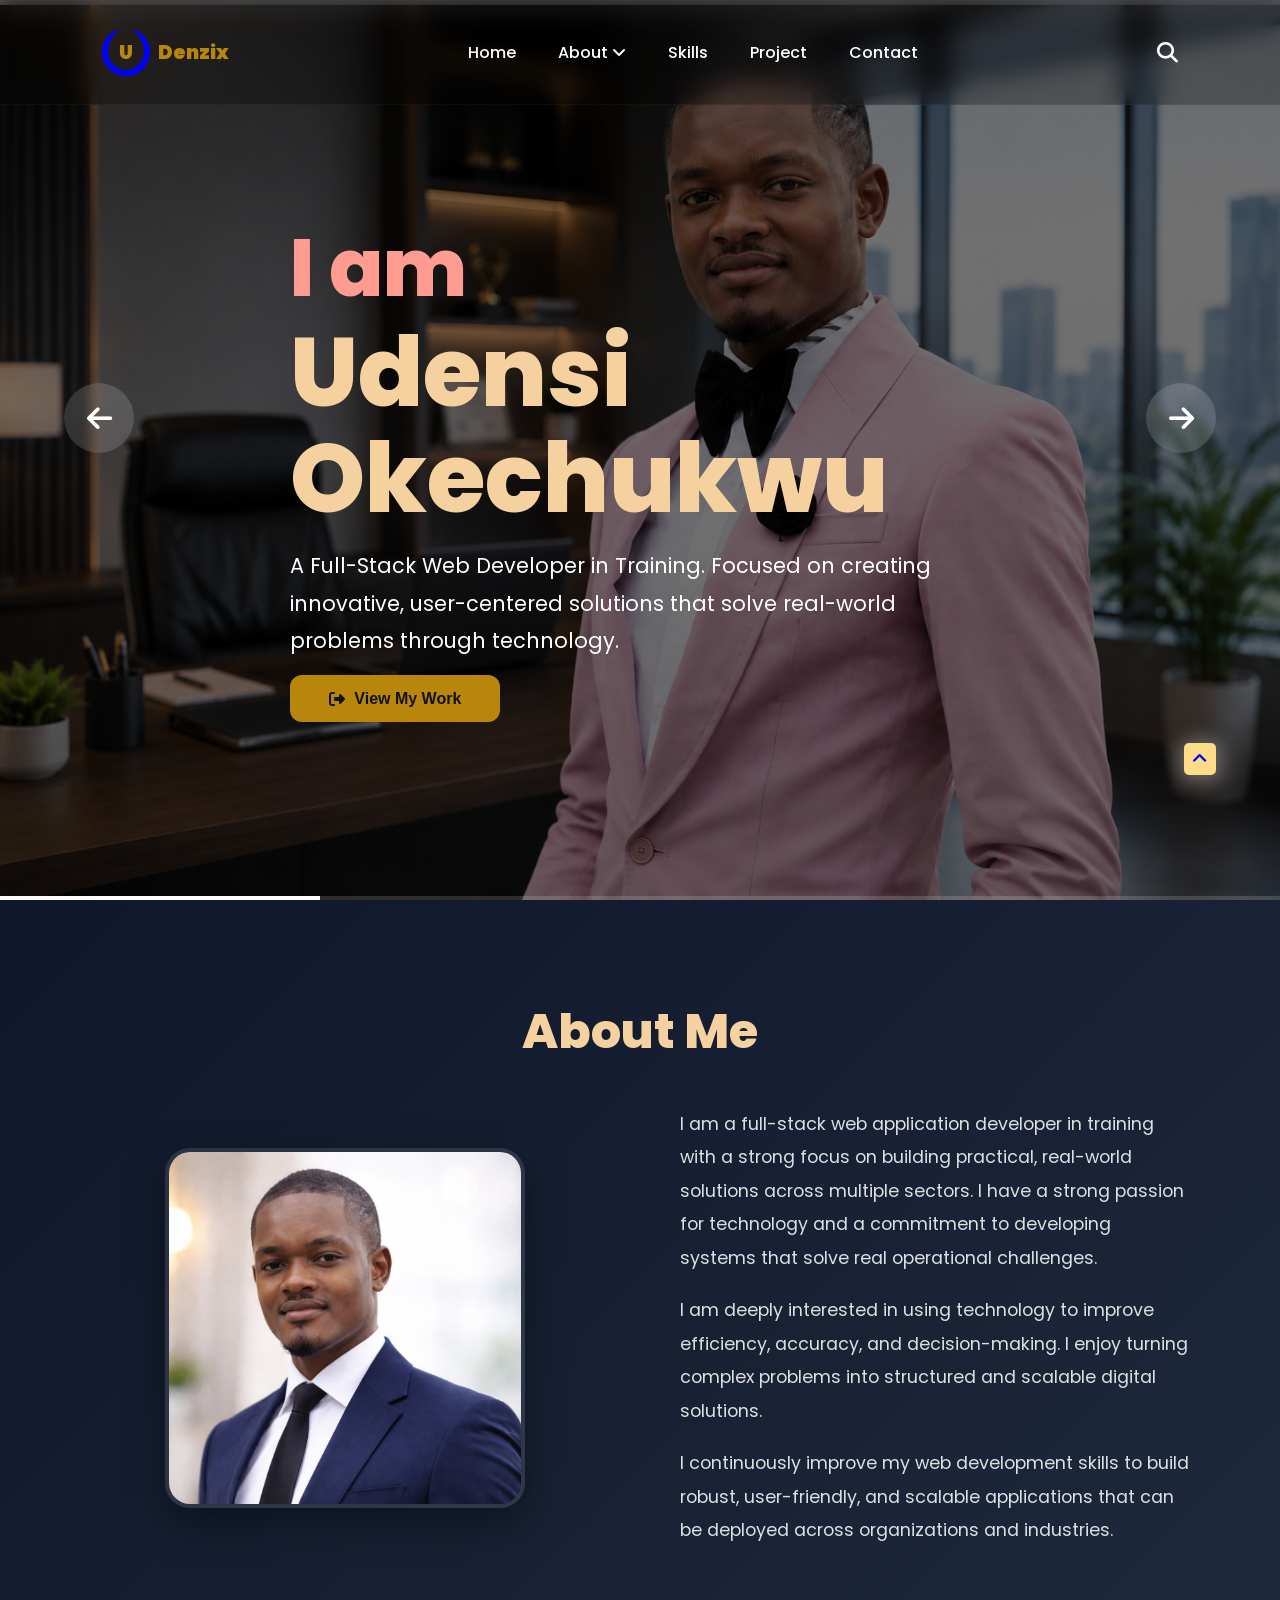
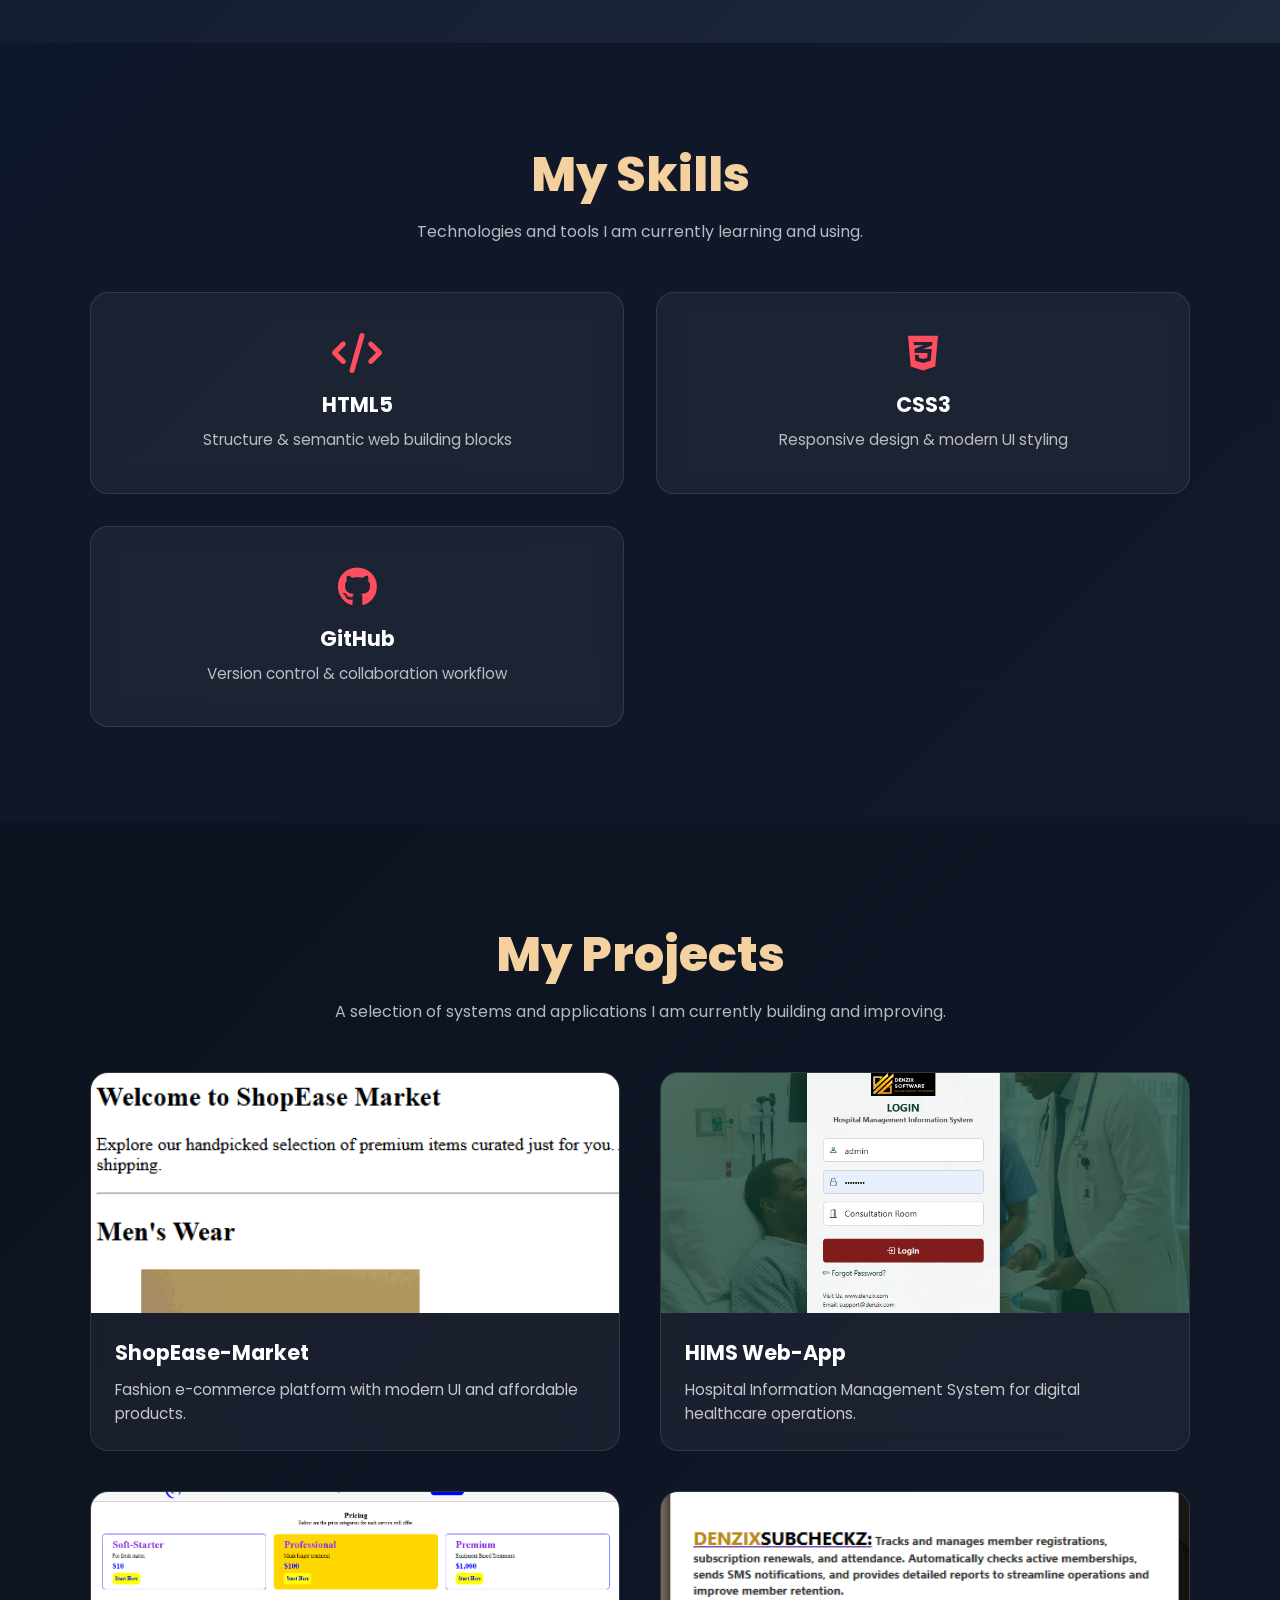
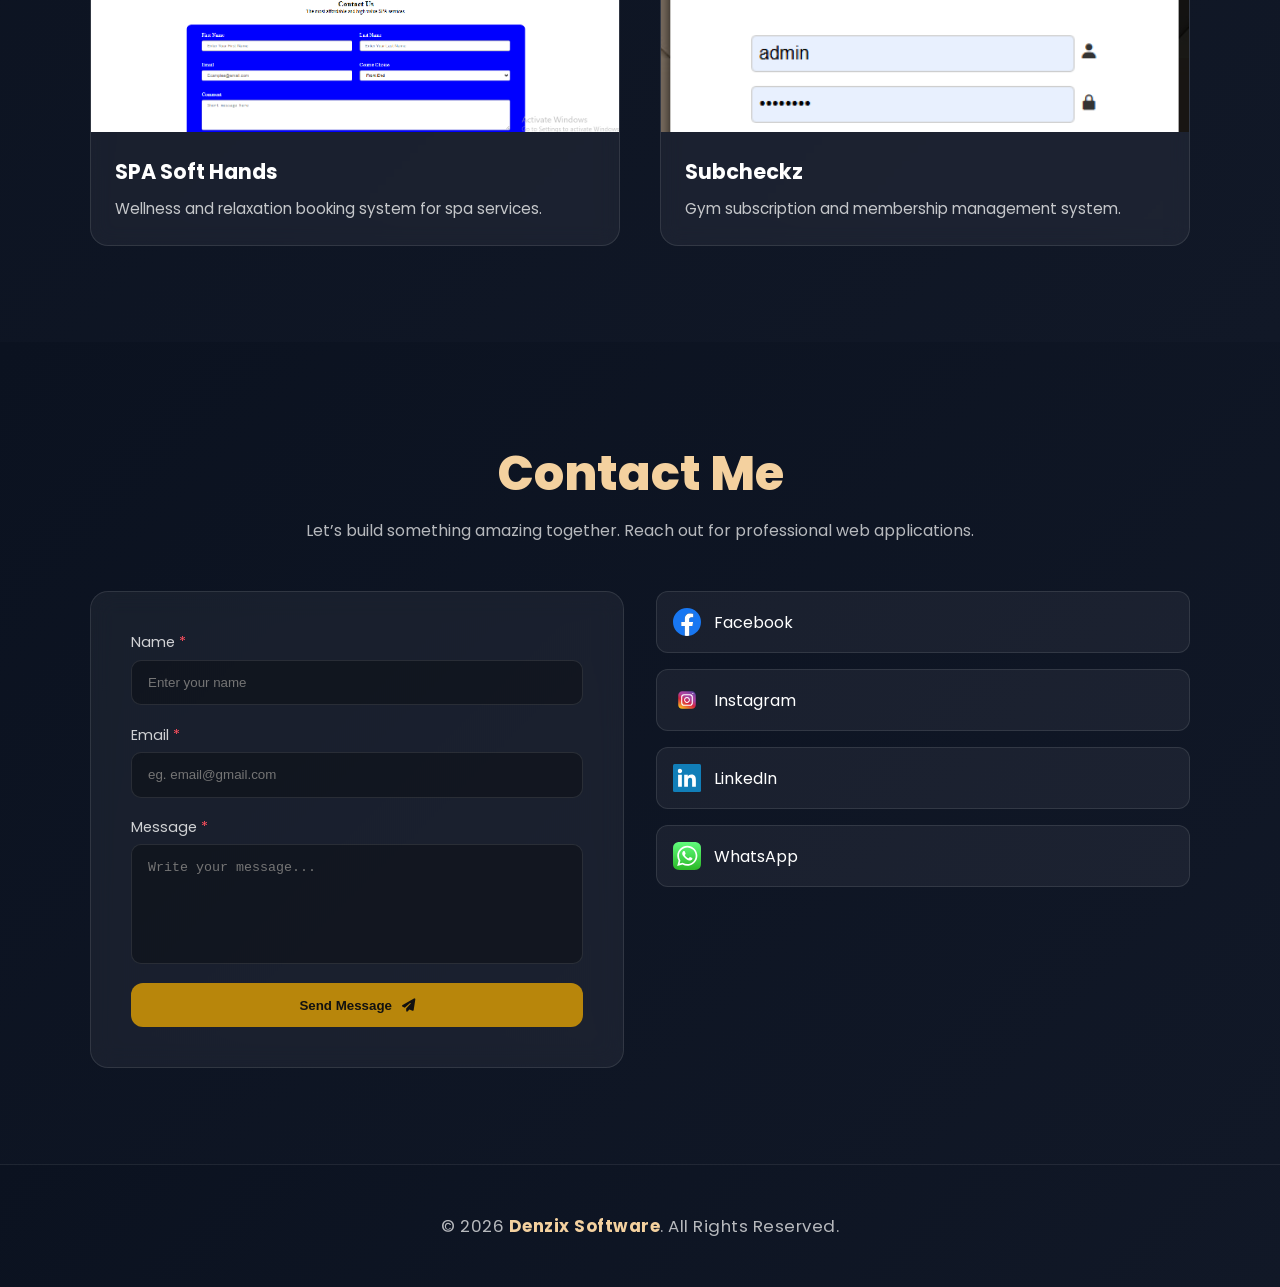
<file: index.html>
<!DOCTYPE html>
<html lang="en">
<head>
    <meta charset="UTF-8">
    <meta name="viewport" content="width=device-width, initial-scale=1.0">
    <title>Hero Section</title>
    <link rel="stylesheet" href="./CSS/index.css">

    <!-- Font Awesome -->
    <link rel="stylesheet"
        href="https://cdnjs.cloudflare.com/ajax/libs/font-awesome/6.5.1/css/all.min.css">
</head>
<body>

    <section id="hero" class="hero">
        <!-- Background Image -->
        <div class="hero-bg">
            
        </div>

        <!-- Dark Overlay -->
        <div class="overlay"></div>

        <!-- Navbar -->
         <div class="header">
            <div class="navbar">
                <div class="logo">
                    <div class="spinner">
                        <div class="ring"></div>
                        <span class="letter">U</span>
                    </div>
                    <span>Denzix</span>
                </div>

                <nav>
                    <ul class="nav-links">
                        <li><a href="#hero" class="active">Home</a></li>
                        <li><a href="#about">About <i class="fa-solid fa-angle-down"></i></a></li>
                        <li><a href="#skills">Skills</a></li>
                        <li><a href="#project">Project</a></li>
                        <li><a href="#contact">Contact</a></li>
                    </ul>
                </nav>

                <div class="search">
                    <i class="fa-solid fa-magnifying-glass"></i>
                </div>

                <button class="mobile-menu">
                    <i class="fa-solid fa-bars"></i>
                </button>
            </div>
        </div>

        <!-- Hero Content -->
        <div class="hero-content">

            <button class="slider-btn left">
                <i class="fa-solid fa-arrow-left"></i>
            </button>

            <div class="content">
                <h2>I am</h2>

                <h1>
                    Udensi Okechukwu
                </h1>

                <p>
                    A Full-Stack Web Developer in Training. Focused on creating innovative, user-centered solutions that solve real-world problems through technology.
                </p>

                <button class="view-work">
                    <i class="fa-solid fa-right-from-bracket flex"></i>
                    View My Work
                </button>
            </div>

            <button class="slider-btn right">
                <i class="fa-solid fa-arrow-right"></i>
            </button>

            

        </div>

        <!-- Bottom Progress Line -->
        <div class="progress-line">
            <span></span>
        </div>

    </section>


        <section id="about" class="about">
            <div class="about-container">

                <h2>About Me</h2>

                <article class="about-me">

                    <div class="aboutMe-Image">
                        <img src="./Images/Udblue.jpg" alt="Udensi Ok">
                    </div>

                    <div class="about-text">
                        <p>
                            I am a full-stack web application developer in training with a strong focus on building practical, real-world solutions across multiple sectors. I have a strong passion for technology and a commitment to developing systems that solve real operational challenges.
                        </p>

                        <p>
                            I am deeply interested in using technology to improve efficiency, accuracy, and decision-making. I enjoy turning complex problems into structured and scalable digital solutions.
                        </p>

                        <p>
                            I continuously improve my web development skills to build robust, user-friendly, and scalable applications that can be deployed across organizations and industries.
                        </p>
                    </div>

                </article>

            </div>
        </section>

        <section id="skills" class="skills">
    
            <div class="skills-container">

                <h2>My Skills</h2>
                <p class="subtitle">
                    Technologies and tools I am currently learning and using.
                </p>

                <article class="skills-list">

                    <!-- HTML Skill Card -->
                    <div class="skill-card html">
                        <i class="fa-solid fa-code"></i>
                        <h3>HTML5</h3>
                        <p>Structure & semantic web building blocks</p>
                    </div>

                    <!-- CSS Skill Card -->
                    <div class="skill-card css">
                        <i class="fa-brands fa-css3-alt"></i>
                        <h3>CSS3</h3>
                        <p>Responsive design & modern UI styling</p>
                    </div>

                    <!-- GitHub Skill Card -->
                    <div class="skill-card github">
                        <i class="fa-brands fa-github"></i>
                        <h3>GitHub</h3>
                        <p>Version control & collaboration workflow</p>
                    </div>

                </article>

            </div>

        </section>

        <section id="project" class="project">

            <div class="project-container">

                <h2>My Projects</h2>
                <p class="subtitle">
                    A selection of systems and applications I am currently building and improving.
                </p>

                <article class="project-cards">

                    <!-- Project 1 -->
                    <div class="project-card">

                        <div class="project-img">
                            <img src="./Images/Ecommerce.PNG" alt="ShopEase Market">
                            <div class="img-overlay">
                                <a href="#" class="btn-project">
                                    <i class="fa-solid fa-eye"></i>
                                    View Project
                                </a>
                            </div>
                        </div>

                        <div class="project-content">
                            <h3>ShopEase-Market</h3>
                            <p>Fashion e-commerce platform with modern UI and affordable products.</p>
                        </div>

                    </div>

                    <!-- Project 2 -->
                    <div class="project-card">

                        <div class="project-img">
                            <img src="./Images/HimsProject.PNG" alt="HIMS App">
                            <div class="img-overlay">
                                <a href="#" class="btn-project">
                                    <i class="fa-solid fa-eye"></i>
                                    View Project
                                </a>
                            </div>
                        </div>

                        <div class="project-content">
                            <h3>HIMS Web-App</h3>
                            <p>Hospital Information Management System for digital healthcare operations.</p>
                        </div>

                    </div>

                    <!-- Project 3 -->
                    <div class="project-card">

                        <div class="project-img">
                            <img src="./Images/PricingProject.PNG" alt="SPA Soft Hands">
                            <div class="img-overlay">
                                 <a href="#" class="btn-project">
                                    <i class="fa-solid fa-eye"></i>
                                    View Project
                                </a>
                            </div>
                        </div>

                        <div class="project-content">
                            <h3>SPA Soft Hands</h3>
                            <p>Wellness and relaxation booking system for spa services.</p>
                        </div>

                    </div>

                    <!-- Project 4 -->
                    <div class="project-card">

                        <div class="project-img">
                            <img src="./Images/Subcheckz.PNG" alt="Subcheckz">
                            <div class="img-overlay">
                                <a href="#" class="btn-project">
                                    <i class="fa-solid fa-eye"></i>
                                    View Project
                                </a>
                            </div>
                        </div>

                        <div class="project-content">
                            <h3>Subcheckz</h3>
                            <p>Gym subscription and membership management system.</p>
                        </div>

                    </div>

                </article>

            </div>

        </section>

        <section id="contact" class="contact">

            <div class="contact-container">

                <h2>Contact Me</h2>
                <p class="subtitle">
                    Let’s build something amazing together. Reach out for professional web applications.
                </p>

                <div class="form-grid">

                    <!-- FORM -->
                    <div class="form-card">

                        <form>

                            <div class="input-box">
                                <label for="name">Name <span>*</span></label>
                                <input type="text" id="name" placeholder="Enter your name" required>
                            </div>

                            <div class="input-box">
                                <label for="email">Email <span>*</span></label>
                                <input type="email" id="email" placeholder="eg. email@gmail.com" required>
                            </div>

                            <div class="input-box">
                                <label for="message" >Message <span>*</span></label>
                                <textarea id="message" placeholder="Write your message..." required></textarea>
                            </div>

                            <button type="submit">
                                Send Message
                                <i class="fa-solid fa-paper-plane"></i>
                            </button>

                        </form>

                    </div>

                    <!-- SOCIALS -->
                    <div class="socials">

                        <a href="#" class="social facebook">
                            <img src="./Images/facebook.svg" alt="">
                            <span>Facebook</span>
                        </a>

                        <a href="#" class="social instagram">
                            <img src="./Images/instagram.svg" alt="">
                            <span>Instagram</span>
                        </a>

                        <a href="#" class="social linkedin">
                            <img src="./Images/linkedin.svg" alt="">
                            <span>LinkedIn</span>
                        </a>

                        <a href="#" class="social whatsapp">
                            <img src="./Images/whatsapp.svg" alt="">
                            <span>WhatsApp</span>
                        </a>

                    </div>

                </div>

            </div>

        </section>

        <div class="scrow-top">
        <a href="#hero"><i class="fa-solid fa-angle-up"></i></a> </div>
        </main>

        <footer class="footer">

            <div class="footer-container">

                <p>
                    &copy; 2026 <span>Denzix Software</span>. All Rights Reserved.
                </p>

            </div>

        </footer>
    
</body>
</html>
</file>
<file: CSS/index.css>
@import url('https://fonts.googleapis.com/css2?family=Poppins:wght@300;400;500;600;700;800&display=swap');

*{
    margin:0;
    padding:0;
    box-sizing:border-box;
}

body{
    font-family:'Poppins',sans-serif;
}

.hero{
    position:relative;
    width:100%;
    min-height:100vh;
    overflow:hidden;
}

/* Background */
.hero-bg{
    position:absolute;
    inset:0;
    background-image:url('../Images/udoffice.png');
    background-size:cover;
    background-repeat:no-repeat;
    background-position:45% center;
    z-index:1;
}

/* Overlay */
.overlay{
    position:absolute;
    inset:0;
    background:rgba(0,0,0,.55);
    z-index:2;
}

/* MOBILE FIRST (320px+) */
.header{
    position: fixed;
    top: 0;
    left: 0;
    width: 100%;
    z-index: 9999;
}

.navbar{
    display: flex;
    justify-content: space-between;
    align-items: center;

    padding: 0.5rem 1rem; 

    background: rgba(0, 0, 0, 0.25);
    backdrop-filter: blur(12px);
    -webkit-backdrop-filter: blur(12px);

    border-bottom: 1px solid rgba(255,255,255,0.04);

    transition: all 0.3s ease;
}

.logo{
    display:flex;
    align-items:center;
    gap:.5rem;
}

/* Logo Spinner */
.spinner{
    position:relative;
    width:3rem;
    height:3rem;
}

.ring{
    position:absolute;
    width:100%;
    height:100%;
    border:6px solid blue;
    border-top:1px solid transparent;
    border-radius:50%;
    animation:loading 1s linear infinite;
}

.letter{
    position:absolute;
    top:50%;
    left:50%;
    transform:translate(-50%, -50%);
    font-weight:900;
    font-size:1.7rem;
}

.logo span:nth-child(1){
    background:blue;
    color:darkgoldenrod;
    width:2rem;
    height:2rem;
    display:flex;
    align-items:center;
    justify-content:center;
    border-radius:10px;
    font-weight:900;
}

.logo span:nth-child(2){
    color:darkgoldenrod;
    font-weight:900;
    font-size:1.2rem;
}

@keyframes loading{
    from{
        transform:rotate(0deg);
    }
    to{
        transform:rotate(360deg);
    }
}

/* Mobile Navigation */

.nav-links{
    display:none;
    list-style:none;
}

.search{
    display:none;
}

.mobile-menu{
    display: none; 
    background: transparent;
    border: none;
    color: #fff;
    font-size: 1.6rem;
    cursor: pointer;
    display: flex;
    align-items: center;
    justify-content: center;
    width: 42px;
    height: 42px;
    border-radius: 10px;
    transition: all 0.3s ease;
}

.mobile-menu:hover{
    background: rgba(255,255,255,0.08);
    color: #ffd700;
}

/* Hero */

.hero-content{
    position:relative;
    z-index:5;
    min-height:calc(100vh - 80px);

    display:flex;
    justify-content:center;
    align-items:center;
    text-align:center;
    padding:2rem 1.25rem;
}

.view-work{
    width: 55%;
    font-size: 1rem;
    margin-left: 25%;
}

.content{
    max-width:100%;
    margin-top: 14%;
}

.content h2{
    color:#ff9c91;
    font-size:2.5rem;
    font-weight:800;
    line-height:1.1;
    margin-bottom:.5rem;
}

.content h1{
    color:#f4d19f;
    font-size:3rem;
    font-weight:800;
    line-height:1.1;
    margin-bottom:1rem;
}

.content p{
    color:#fff;
    font-size:.95rem;
    line-height:1.8;
}

/* Hide Arrows on Mobile */

.slider-btn{
    display:none;
}

/* Bottom Progress */

.progress-line{
    position:absolute;
    left:0;
    bottom:0;
    width:100%;
    height:4px;
    background:rgba(255,255,255,.15);
    z-index:10;
}

.progress-line span{
    display:block;
    width:25%;
    height:100%;
    background:#fff;
}

/* ABOUT SECTION (MOBILE FIRST)*/

.about{
    padding: 4rem 1.5rem;
    background: linear-gradient(135deg, #0f172a, #1e293b);
    color: #fff;
}

.about-container{
    max-width: 1100px;
    margin: 0 auto;
}

.about h2{
    text-align: center;
    font-size: 2.2rem;
    font-weight: 800;
    margin-bottom: 2.5rem;
    color: #f4d19f;
    position: relative;
}

/* Layout */
.about-me{
    display: flex;
    flex-direction: column;
    gap: 2rem;
}

/* Image */
.aboutMe-Image{
    width: 100%;
    display: flex;
    justify-content: center;
}


.aboutMe-Image img{
    width: 100%;
    max-width: 360px;
    height: 360px;
    object-fit: cover;

    object-position: top center;

    border-radius: 25px;
    border: 4px solid rgba(255,255,255,0.1);
    box-shadow: 0 15px 40px rgba(0,0,0,0.4);
}

.aboutMe-Image img:hover{
    transform: scale(1.03);
}

/* Text */
.about-text{
    display: flex;
    flex-direction: column;
    gap: 1.2rem;
}

.about-text p{
    font-size: 1rem;
    line-height: 1.9;
    color: rgba(255,255,255,0.85);
}

/*SKILLS SECTION */

.skills{
    padding: 4rem 1.5rem;
    background: linear-gradient(135deg, #0f172a, #111827);
    color: #fff;
    text-align: center;
}

/* Container */
.skills-container{
    max-width: 1100px;
    margin: auto;
}

/* Heading */
.skills h2{
    font-size: 2.2rem;
    font-weight: 800;
    color: #f4d19f;
}

.subtitle{
    margin-top: .5rem;
    font-size: 1rem;
    color: rgba(255,255,255,0.7);
}

/* GRID (mobile default = 1 column) */
.skills-list{
    margin-top: 3rem;
    display: grid;
    grid-template-columns: 1fr;
    gap: 1.5rem;
}

/* SKILL CARDS */

.skill-card{
    background: rgba(255,255,255,0.05);
    border: 1px solid rgba(255,255,255,0.1);
    padding: 2rem;
    border-radius: 18px;
    backdrop-filter: blur(10px);
    -webkit-backdrop-filter: blur(10px);

    transition: all 0.4s ease;
    cursor: pointer;

    position: relative;
    overflow: hidden;
}

/* Glow animation background */
.skill-card::before{
    content: "";
    position: absolute;
    width: 200%;
    height: 200%;
    top: -50%;
    left: -50%;
    background: radial-gradient(circle, rgba(255,79,94,0.2), transparent 60%);
    transform: scale(0);
    transition: transform 0.6s ease;
    z-index: 0;
}

/* Hover Magic */
.skill-card:hover{
    transform: translateY(-10px);
    border-color: rgba(255,79,94,0.5);
    box-shadow: 0 20px 50px rgba(0,0,0,0.4);
}

.skill-card:hover::before{
    transform: scale(1);
}

/* Icon */
.skill-card i{
    font-size: 2.5rem;
    margin-bottom: 1rem;
    color: #ff4f5e;
    position: relative;
    z-index: 1;
}

/* Title */
.skill-card h3{
    font-size: 1.3rem;
    margin-bottom: .5rem;
    position: relative;
    z-index: 1;
}

/* Description */
.skill-card p{
    font-size: .95rem;
    color: rgba(255,255,255,0.7);
    line-height: 1.6;
    position: relative;
    z-index: 1;
}


/* PROJECT SECTION*/

.project{
    padding: 4rem 1.5rem;
    background: linear-gradient(135deg, #0b1220, #111827);
    color: #fff;
    text-align: center;
}

.project-container{
    max-width: 1100px;
    margin: auto;
}

.project h2{
    font-size: 2.2rem;
    font-weight: 800;
    color: #f4d19f;
}

.subtitle{
    margin-top: .5rem;
    font-size: 1rem;
    color: rgba(255,255,255,0.7);
}

/* GRID */
.project-cards{
    margin-top: 3rem;
    display: grid;
    grid-template-columns: 1fr;
    gap: 2rem;
}

/* CARD DESIGN*/

.project-card{
    background: rgba(255,255,255,0.05);
    border: 1px solid rgba(255,255,255,0.1);
    border-radius: 18px;
    overflow: hidden;

    backdrop-filter: blur(10px);
    -webkit-backdrop-filter: blur(10px);

    transition: 0.4s ease;
    position: relative;
}

/* hover lift */
.project-card:hover{
    transform: translateY(-10px);
    border-color: rgba(255,79,94,0.5);
    box-shadow: 0 20px 60px rgba(0,0,0,0.5);
}

/* =========================
   IMAGE SECTION (TOP)
========================= */
/* blur overlay */
.img-overlay{
    position: absolute;
    inset: 0;
    background: rgba(0,0,0,0.15);
    backdrop-filter: blur(0px);
    transition: 0.4s ease;
}

/* IMAGE WRAPPER */
.project-img{
    position: relative;
    height: 220px;
    overflow: hidden;
}

/* IMAGE */
.project-img img{
    width: 100%;
    height: 100%;
    object-fit: cover;
    transition: 0.5s ease;
}

/* OVERLAY (HIDDEN INITIALLY) */
.img-overlay{
    position: absolute;
    inset: 0;

    display: flex;
    align-items: center;
    justify-content: center;

    background: rgba(0,0,0,0.55); 
    backdrop-filter: blur(6px);    

    opacity: 0;
    transition: 0.4s ease;
}

/* HOVER EFFECT ON CARD */
/* show overlay */
.project-card:hover .img-overlay{
    opacity: 1;
}

/* image zoom */
.project-card:hover .project-img img{
    transform: scale(1.08);
    filter: blur(2.5px);
}

/* button reveal */
.project-card:hover .btn-project{
    opacity: 1;
    transform: translateY(0);
}

.project-content{
    padding: 1.5rem;
    text-align: left;
}

.project-content h3{
    font-size: 1.3rem;
    margin-bottom: .6rem;
}

.project-content p{
    font-size: .95rem;
    line-height: 1.6;
    color: rgba(255,255,255,0.75);
}

.btn-project{
    display: inline-flex;
    align-items: center;
    gap: .5rem;

    margin-top: 1rem;
    padding: .7rem 1rem;

    background: rgba(255,79,94,0.15);
    border: 1px solid rgba(255,79,94,0.4);
    color: #ff4f5e;

    border-radius: 10px;
    font-weight: 600;
    text-decoration: none;

    transition: 0.3s ease;

    opacity: 0;
    transform: translateY(10px);
}

/* show button on hover */
.project-card:hover .btn-project{
    opacity: 1;
    transform: translateY(0);
}

/* button hover */
.btn-project:hover{
    background: #ff4f5e;
    color: #fff;
}

/* CONTACT SECTION*/

.contact{
    padding: 4rem 1.5rem;
    background: linear-gradient(135deg, #0b1220, #111827);
    color: #fff;
}

.contact-container{
    max-width: 1100px;
    margin: auto;
    text-align: center;
}

.contact h2{
    font-size: 2.2rem;
    font-weight: 800;
    color: #f4d19f;
}

.subtitle{
    margin-top: .5rem;
    font-size: 1rem;
    color: rgba(255,255,255,0.7);
}

/* GRID */
.form-grid{
    margin-top: 3rem;
    display: grid;
    grid-template-columns: 1fr;
    gap: 2rem;
}

.form-card{
    background: rgba(255,255,255,0.05);
    border: 1px solid rgba(255,255,255,0.1);
    padding: 2rem;
    border-radius: 18px;

    backdrop-filter: blur(12px);
    -webkit-backdrop-filter: blur(12px);

    text-align: left;
}

/* INPUT BOX */
.input-box{
    margin-bottom: 1.2rem;
    display: flex;
    flex-direction: column;
    gap: .4rem;
}

label{
    font-size: .9rem;
    color: rgba(255,255,255,0.8);
}

label span{
    color: #ff4f5e;
}

/* INPUTS */
input, textarea{
    padding: .9rem 1rem;
    border-radius: 10px;

    border: 1px solid rgba(255,255,255,0.1);
    background: rgba(0,0,0,0.3);

    color: #fff;
    outline: none;

    transition: 0.3s ease;
}

/* MAGIC FOCUS EFFECT */
input:focus, textarea:focus{
    border-color: #ff4f5e;
    box-shadow: 0 0 15px rgba(255,79,94,0.3);
    transform: scale(1.01);
}

/* TEXTAREA */
textarea{
    min-height: 120px;
    resize: none;
}

/* BUTTON */
button{
    width: 100%;
    padding: .9rem;

    margin-top: 1rem;

    border: none;
    border-radius: 12px;

    background: #b8860b;
    color: #111;

    font-weight: 700;

    display: flex;
    justify-content: center;
    align-items: center;
    gap: .6rem;

    cursor: pointer;

    transition: 0.3s ease;
}

/* BUTTON HOVER */
button:hover{
    background: #ffd700;
    transform: translateY(-3px);
    box-shadow: 0 15px 30px rgba(255,215,0,0.2);
}

/* SOCIAL LINKS */

.socials{
    display: grid;
    grid-template-columns: 1fr;
    gap: 1rem;
}

.social{
    display: flex;
    align-items: center;
    gap: .8rem;

    padding: 1rem;

    border-radius: 12px;

    background: rgba(255,255,255,0.05);
    border: 1px solid rgba(255,255,255,0.1);

    text-decoration: none;
    color: #fff;

    transition: 0.4s ease;
}

/* ICON */
.social img{
    width: 28px;
}

/* HOVER MAGIC */
.social:hover{
    transform: translateX(8px);
    background: rgba(255,79,94,0.1);
    border-color: rgba(255,79,94,0.4);
    box-shadow: 0 10px 25px rgba(0,0,0,0.4);
}

/* ACTIVE STATE */
.social:active{
    transform: scale(0.97);
}

/* FOOTER*/

.footer{
    background: linear-gradient(135deg, #0b1220, #111827);
    padding: 2rem 1.5rem;
    color: #fff;
    text-align: center;

    border-top: 1px solid rgba(255,255,255,0.08);
}

/* container */
.footer-container{
    max-width: 1100px;
    margin: auto;
}

/* text */
.footer p{
    font-size: .95rem;
    color: rgba(255,255,255,0.7);
    letter-spacing: .5px;

    transition: 0.3s ease;
}

/* brand highlight */
.footer span{
    color: #f4d19f;
    font-weight: 700;
    position: relative;
}

/* subtle glow underline animation */
.footer span::after{
    content: "";
    position: absolute;
    left: 0;
    bottom: -4px;

    width: 100%;
    height: 2px;

    background: #ff4f5e;
    transform: scaleX(0);
    transform-origin: left;

    transition: 0.4s ease;
}

/* hover effect */
.footer:hover span::after{
    transform: scaleX(1);
}

/* hover text effect */
.footer:hover p{
    color: #fff;
}

.scrow-top{
    background-color:rgb(252, 219, 137);
    position: fixed;
    bottom: 125px;
    right: 5%;
    z-index: 500;
    font-size: 1.1rem;
    font-weight: bold;
    width: 2rem;
    height: 2rem;
    padding: 0.2rem 0.5rem;
    border-radius: 5px;
    color: black;
    cursor: pointer;
    animation: scrolls 3s ease-in-out 1s infinite;
    box-shadow: 0px 2px 18px 6px rgba(248, 247, 247, 0.30);
}

@keyframes scrolls {
    0%{
        transform: translateY(0rem);
    }
    50%{
        transform: translateY(0.5rem);
    }
    100%{
        transform: translateY(0rem);
    }
}

/* ==========================================
   TABLET (768px+)
========================================== */

@media (min-width:768px){

    .navbar{
        padding:1.5rem 5%;
    }

    .nav-links{
        display:flex;
        gap:1.5rem;
        list-style:none;
    }

    .nav-links a{
        color:#fff;
        text-decoration:none;
        font-size:.95rem;
        font-weight:500;
        position:relative;
    }

    .nav-links a:hover{
        width:100%;
        height:2px;
        color:#f04957;
        font-weight: bold;
    }

    .search{
        display:block;
        color:#fff;
        font-size:1.2rem;
    }

    .mobile-menu{
        display:none;
    }

    .hero-content{
        justify-content:space-between;
        text-align:left;
        padding:0 3rem;
    }

    .view-work{
        width: 30%;
        font-size: 1rem;
        margin-left: 0%;
        margin-bottom: 5%;
    }

    .slider-btn{
        display:flex;
        align-items:center;
        justify-content:center;
        width:60px;
        height:60px;
        border:none;
        border-radius:50%;
        background:rgba(255,255,255,.15);
        color:#fff;
        font-size:1.5rem;
        cursor:pointer;
        backdrop-filter:blur(5px);
    }

    .content{
        max-width:600px;
    }

    .content h2{
        font-size:4rem;
    }

    .content h1{
        font-size:4.8rem;
    }

    .content p{
        font-size:1.1rem;
    }

    /* About Section*/
    .about{
        padding: 5rem 3rem;
    }

    .about h2{
        font-size: 2.6rem;
    }

    .about-me{
        display: grid;
        grid-template-columns: 1fr 1fr;
        align-items: center;
        gap: 3rem;
    }

    .aboutMe-Image img{
        width: 300px;
        height: 300px;
    }

    .about-text p{
        font-size: 1.05rem;
    }

    /* My Skills */

    .skills{
        padding: 5rem 3rem;
    }

    .skills h2{
        font-size: 2.6rem;
    }

    .skills-list{
        grid-template-columns: repeat(2, 1fr);
    }

    /* My Projects */

    .project{
        padding: 5rem 3rem;
    }

    .project-cards{
        grid-template-columns: repeat(2, 1fr);
    }

    .project-img{
        height: 220px;
    }

    /* Contact*/

    .contact{
        padding: 5rem 3rem;
    }

    .form-grid{
        grid-template-columns: 1fr 1fr;
        align-items: start;
    }

    .socials{
        grid-template-columns: 1fr;
    }

    /* Footer */

    .footer{
        padding: 2.5rem 3rem;
    }

    .footer p{
        font-size: 1rem;
    }


}

/* ==========================================
   DESKTOP (1024px+)
========================================== */

@media (min-width:1024px){

    .hero-bg{
        background-size:cover;
        background-position:center 5px; 
    }

    .navbar{
        padding:28px 8%;
    }

    .nav-links{
        gap:42px;
    }

    .nav-links a{
        font-size:1rem;
    }

    .search{
        font-size:1.3rem;
    }

    .hero-content{
        padding:0 5%;
    }

    .content{
        max-width:700px;
    }

    .content h2{
        font-size:5rem;
    }

    .content h1{
        font-size:6rem;
    }

    .content p{
        font-size:1.3rem;
        max-width:650px;
    }

    .slider-btn{
        width:70px;
        height:70px;
        font-size:1.8rem;
        transition:.3s;
    }

    .slider-btn:hover{
        background:rgba(255,255,255,.3);
    }

    /* About Section */
     .about{
        padding: 6rem 5rem;
    }

    .about h2{
        font-size: 3rem;
    }

    .about-me{
        grid-template-columns: 1fr 1fr;
        gap: 5rem;
    }

    .aboutMe-Image img{
        width: 360px;
        height: 360px;
        border-radius: 25px;
    }

    .about-text p{
        font-size: 1.1rem;
    }

    /* My Skills */

    .skills{
        padding: 6rem 5rem;
    }

    .skills h2{
        font-size: 3rem;
    }

    .skills-list{
        grid-template-columns: repeat(2, 1fr);
        gap: 2rem;
    }

    .skill-card{
        padding: 2.5rem;
    }

    /* My Project */

    .project{
        padding: 6rem 5rem;
    }

    .project h2{
        font-size: 3rem;
    }

    .project-cards{
        grid-template-columns: repeat(2, 1fr);
        gap: 2.5rem;
    }

    .project-img{
        height: 240px;
    }

    /* Contact */

    .contact{
        padding: 6rem 5rem;
    }

    .contact h2{
        font-size: 3rem;
    }

    .form-card{
        padding: 2.5rem;
    }

    /* Footer */

    .footer{
        padding: 3rem 5rem;
    }

    .footer p{
        font-size: 1.05rem;
    }

}
</file>
